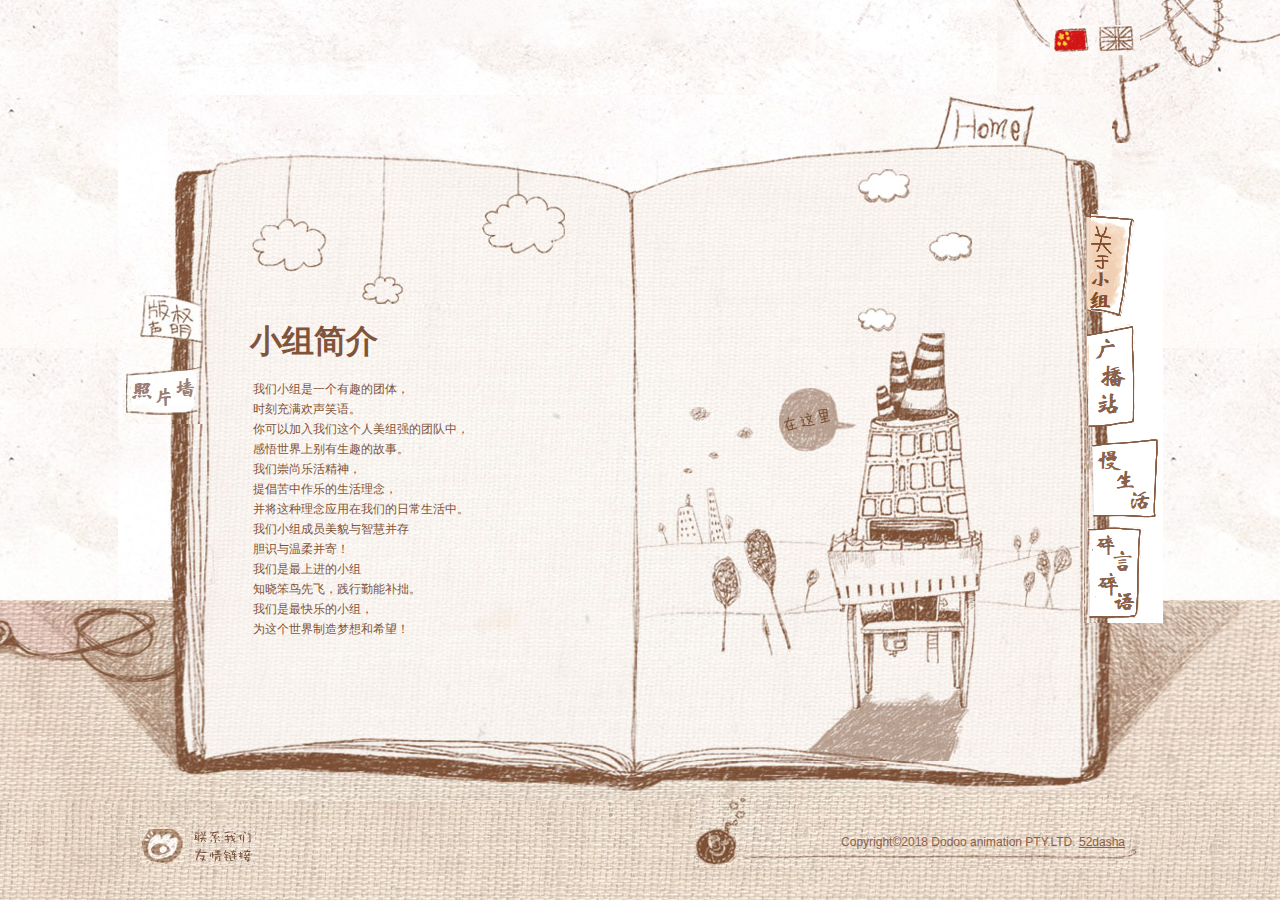
<file: about.html>
﻿
<!DOCTYPE html PUBLIC "-//W3C//DTD XHTML 1.0 Transitional//EN" "http://www.w3.org/TR/xhtml1/DTD/xhtml1-transitional.dtd">
<html xmlns="http://www.w3.org/1999/xhtml">
<head>
<meta http-equiv="Content-Type" content="text/html; charset=utf-8" />
<title>关于小组</title>
<link rel="stylesheet" type="text/css" href="style.css" />
<meta name="keywords" content="这夏天里流动的风情，是停不住的舞步和唱不完的情歌，当玫瑰花瓣飘飞的那一刻，风会带走所有的想念......." />
<meta name="description" content="这夏天里流动的风情，是停不住的舞步和唱不完的情歌，当玫瑰花瓣飘飞的那一刻，风会带走所有的想念......." />
</head>
<body>
<div class="bg_top">
  <div class="header_bg">
  <div class="header">
  <a href="index.html"  title="花气袭人是酒香"></a>
  <a href="#" title="English" class="lan en" ></a>
  <a href="index.html" title="中文版" class="lan cn" style="background-position:left top;"></a>
  </div>
  </div>
</div>
<div class="page_box page_box_bg">
<div class="home_menu"><a href="index.html"></a></div>
	<div class="page_left_menu">
    <ul>
    	
        <li class="menu2"><a href="copyright.html" title="版权声明"></a></li>
        <li class="menu3"><a href="team.html" title="照片墙"></a></li>
    </ul>
    </div>
  <div class="index_left page_left about_l">
  <div class="about_text">
  <h1>小组简介</h1>
  <P>我们小组是一个有趣的团体，<br />时刻充满欢声笑语。<br />你可以加入我们这个人美组强的团队中，<br />感悟世界上别有生趣的故事。<br />
我们崇尚乐活精神，<br />提倡苦中作乐的生活理念，<br />并将这种理念应用在我们的日常生活中。<br />
我们小组成员美貌与智慧并存<br />胆识与温柔并寄！<br />我们是最上进的小组<br />知晓笨鸟先飞，践行勤能补拙。<br />我们是最快乐的小组，<br />为这个世界制造梦想和希望！
</P>
  </div>
  </div>
  <div class="index_right page_right about_r"> </div>
  <div class="page_right_menu" >
     <ul>
      <li class="menu_1"><a class="on" href="about.html" title="关于工厂"></a></li>
      <li class="menu_2"><a href="t.html" title="广播站"></a></li>
      <li class="menu_5"><a href="life.html" title="慢生活"></a></li>
      <li class="menu_6"><a href="yuyan.html" title="碎言碎语"></a></li>
  
    </ul>
  </div>
</div>
<div class="page_bot"></div>
<div class="footer">
<div class="footer_left"><a href="#" title="官方微博" target="_blank" class="sina"></a>
<div class="link">
<a class="contact" href="#" target="_blank" title="联系我们" ></a>
<a class="linker" href="#" target="_blank" title="友情链接" ></a>
</div>
</div>
<div class="footer_right"><p>Copyright&copy;2018 Dodoo animation PTY.LTD.  <a href="http://www.52dasha.com/" title="aspku" target="_blank">52dasha</a>
</p>
</div>
</div>

<embed src="music/岁月-24-1.mp3".mp3" autostart="false" loop="false" startime="00:00" volume="0~100" width="0%" height="0%"
hidden="true"/>
</embed>
</body>
</html>
</file>
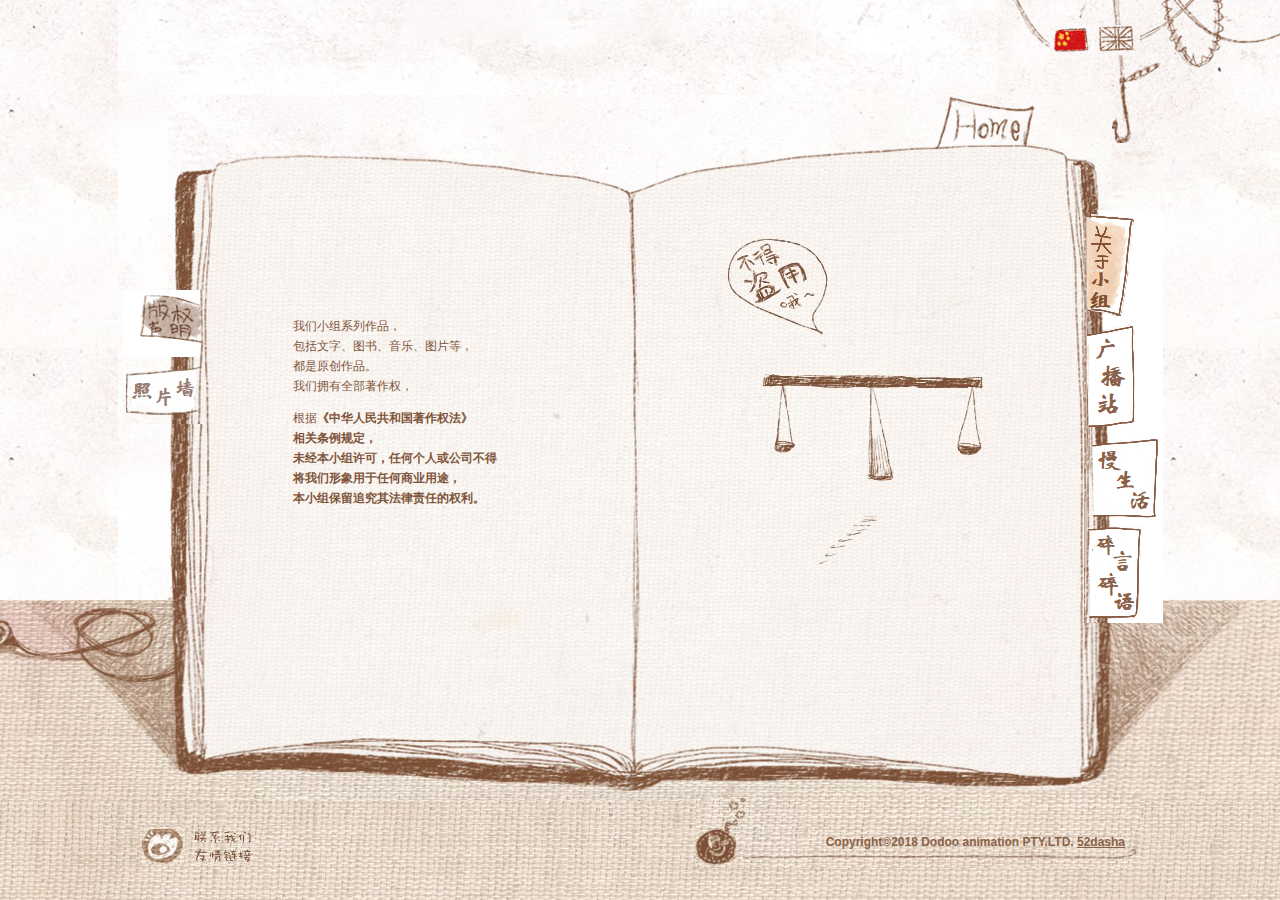
<file: copyright.html>
<!DOCTYPE html PUBLIC "-//W3C//DTD XHTML 1.0 Transitional//EN" "http://www.w3.org/TR/xhtml1/DTD/xhtml1-transitional.dtd">
<html xmlns="http://www.w3.org/1999/xhtml">
<head>
<meta http-equiv="Content-Type" content="text/html; charset=utf-8" />
<title>版权声明</title>
<link rel="stylesheet" type="text/css" href="style.css" />
<meta name="keywords" content="这夏天里流动的风情，是停不住的舞步和唱不完的情歌，当玫瑰花瓣飘飞的那一刻，风会带走所有的想念......." />
<meta name="description" content="这夏天里流动的风情，是停不住的舞步和唱不完的情歌，当玫瑰花瓣飘飞的那一刻，风会带走所有的想念......." />
</head>
<body>
<div class="bg_top">
  <div class="header_bg">
  <div class="header">
  <a href="index.html" ></a>
  <a href="#" title="English" class="lan en" ></a>
  <a href="index.html" title="中文版" class="lan cn" style="background-position:left top;"></a>
  </div>
  </div>
</div>
<div class="page_box page_box_bg">
<div class="home_menu"><a href="index.html"></a></div>
	<div class="page_left_menu">
    <ul>
    	
        <li class="menu2"><a class="on" href="copyright.html" title="版权声明——云朵工厂版权声明"></a></li>
        <li class="menu3"><a href="team.html" title="工程师们——云朵工厂团队介绍"></a></li>
    </ul>
    </div>
  <div class="index_left page_left cp_l">
  <div class="about_text" style="width:270px; margin-left:80px;">
  <P>我们小组系列作品，<br />包括文字、图书、音乐、图片等，<br />都是原创作品。<br />我们拥有全部著作权，
  </P><p>根据<b>《中华人民共和国著作权法》<br />相关条例规定，<br />未经本小组许可，任何个人或公司不得<br />将我们形象用于任何商业用途，<br />本小组保留追究其法律责任的权利。</p>
  </div>
  </div>
  <div class="index_right page_right cp_r">
  
  </div>
  <div class="page_right_menu" >
    <ul>
      <li class="menu_1"><a class="on" href="about.html" title="关于工厂"></a></li>
      <li class="menu_2"><a href="t.html" title="广播站"></a></li>
      <li class="menu_5"><a href="product.html" title="厂区仓库"></a></li>
      <li class="menu_6"><a href="job.html" title="招兵买马"></a></li>
    
    </ul>
  </div>
</div>
<div class="page_bot"></div>
<div class="footer">
<div class="footer_left"><a href="#" title="官方微博" target="_blank" class="sina"></a>
<div class="link">
<a class="contact" href="#" target="_blank" title="联系我们" ></a>
<a class="linker" href="#" target="_blank" title="友情链接" ></a>
</div>
</div>
<div class="footer_right"><p>Copyright&copy;2018 Dodoo animation PTY.LTD.  <a href="http://www.52dasha.com/" title="aspku" target="_blank">52dasha</a>
</p>
</div>
</div>

<embed src="music/岁月-23.mp3".mp3" autostart="false" loop="false" startime="00:00" volume="0~100" width="0%" height="0%"
hidden="true"/>
</embed>
</body>
</html>
</file>
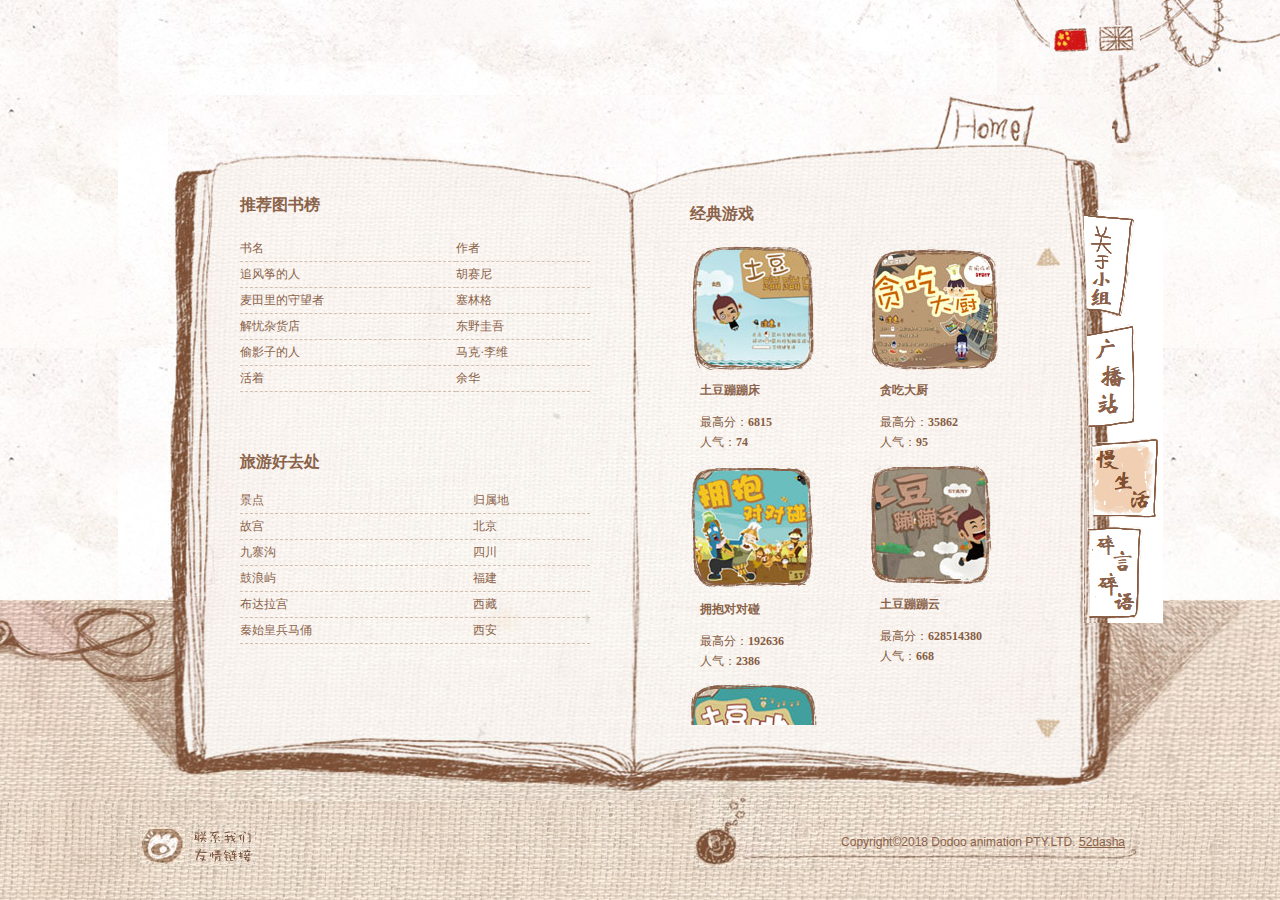
<file: life.html>
<!DOCTYPE html PUBLIC "-//W3C//DTD XHTML 1.0 Transitional//EN" "http://www.w3.org/TR/xhtml1/DTD/xhtml1-transitional.dtd">
<html xmlns="http://www.w3.org/1999/xhtml">
<head>
<meta http-equiv="Content-Type" content="text/html; charset=utf-8" />
<title>慢生活</title>
<meta name="keywords" content="这夏天里流动的风情，是停不住的舞步和唱不完的情歌，当玫瑰花瓣飘飞的那一刻，风会带走所有的想念......." />
<meta name="description" content="这夏天里流动的风情，是停不住的舞步和唱不完的情歌，当玫瑰花瓣飘飞的那一刻，风会带走所有的想念......." />
<link rel="stylesheet" type="text/css" href="style.css" />

</head>

<body>
<div class="bg_top">
  <div class="header_bg">
  <div class="header">
  <a href="index.html" ></a>
  <a href="#" title="English" class="lan en" ></a>
  <a href="index.html" title="中文版" class="lan cn" style="background-position:left top;"></a>
  </div>
  </div>
</div>
<div class="page_box page_box_bg">
<div class="home_menu"><a href="index.html"></a></div>

	
  <div class="index_left page_left geam_l">
     <div class="title">推荐图书榜</div>   
     <table width="100%" cellpadding="0" cellspacing="0" class="yx">
     <tr class="tit"><td>书名</td><td>作者</td></tr>
        <tr><td>追风筝的人</td><td>胡赛尼</td></tr><tr><td>麦田里的守望者</td><td>塞林格</td></tr><tr><td>解忧杂货店</td><td>东野圭吾</td></tr><tr><td>偷影子的人</td><td>马克·李维</td></tr><tr><td>活着</td><td>余华</td></tr>   
          </table>
     <div class="title" style="margin:60px auto 15px auto;">旅游好去处</div>
     <table width="100%" cellpadding="0" cellspacing="0" class="yx">   
     <tr class="scorelist"><td>景点</td><td>归属地</td></tr>
        <tr><td>故宫</td><td>北京</td></tr><tr><td>九寨沟</td><td>四川</td></tr><tr><td>鼓浪屿</td><td>福建</td></tr><tr><td>布达拉宫</td><td>西藏</td></tr><tr><td>秦始皇兵马俑</td><td>西安</td></tr> 
     </table>
  </div>
<div class="index_right page_right geam_r">
<div class="game_list">
<div class="title">经典游戏</div>
<table border="0" width="370" cellpadding="0" style="border-collapse: collapse; font-size:12px;" id="table1">
		<tr>
		<script language="JavaScript" type="text/javascript">
        function scroll(n)
        {
        temp=n;
        document.getElementById('News').scrollTop=document.getElementById('News').scrollTop+temp;
        if (temp==0) return;
        setTimeout("scroll(temp)",20);
        }
        </script>
			<td width="58%" valign="top">
			<div id="News" style="border:0px dashed; OVERFLOW: hidden; WIDTH: 330px; HEIGHT: 480px; color:#875d44; line-height:20px;">
				<div align="center">
					<table border="0" width="100%" cellpadding="0" style="border-collapse: collapse" id="table31">
						<tr>
							<td>
                            
    
      <!--padding这里设置-->
     	<div class="game_li" style="margin-right:50px;">
        	<a href="game1.html" ><img src="img/geam_03.jpg" /></a>
            <div class="down_right">
            <h2><a href="game1.html" >土豆蹦蹦床</a></h2>
            <p>最高分：<b>6815</b><br />
            人气：<b>74</b></p>
            </div>
        </div>
        <div class="game_li">
        	<a href="game2.html" ><img src="img/geam_10.jpg" /></a>
            <div class="down_right">
            <h2><a href="game.html" >贪吃大厨</a></h2>
            <p>最高分：<b>35862</b><br />
            人气：<b>95</b></p>
            </div>
        </div>
		<div class="game_li" style="margin-right:50px;">
        	<a href="game3.html" ><img src="img/geam_13.jpg" /></a>
            <div class="down_right">
            <h2><a href="game3.html" target="_blank" >拥抱对对碰</a></h2>
            <p>最高分：<b>192636</b><br />
            人气：<b>2386</b></p>
            </div>
        </div>
		<div class="game_li">
        	<a href="game4.html" ><img src="img/geam_05.jpg" /></a>
            <div class="down_right">
            <h2><a href="game4.html" >土豆蹦蹦云</a></h2>
            <p>最高分：<b>628514380</b><br />
            人气：<b>668</b></p>
            </div>
        </div>
        <div class="game_li" style="margin-right:50px;">
        	<a href="game5.html" ><img src="img/geam_17.jpg" /></a>
            <div class="down_right">
            <h2><a href="game5.html" >土豆海底逃生</a></h2>
            <p>最高分：<b>3436</b><br />
            人气：<b>18</b></p>
            </div>
        </div>
   
                            </td>
						</tr>
					</table>
				</div>
			</div>
			</td>
			<td width="2%" valign="top">
					<img onmousedown="scroll(-3)" onmouseover="scroll(-3)" style="CURSOR: hand" onmouseout="scroll(0)" border="0" src="img/yuyan_06.jpg"  title="按下鼠标速度会更快">				
					<img onmousedown="scroll(3)" onmouseover="scroll(3)" style="CURSOR: hand;margin-top:450px; float:left;" onmouseout="scroll(0)"  border="0" src="img/yuyan_09.jpg"  title="按下鼠标速度会更快">
			</td>
			
		</tr>
	</table>
 </div>
</div>


  <div class="page_right_menu" >
    <ul>
      <li class="menu_1"><a href="about.html" title="关于小组"></a></li>
      <li class="menu_2"><a href="t.html" title="广播站"></a></li>
   
      <li class="menu_5"><a  class="on" href="life.html" title="慢生活"></a></li>
      <li class="menu_6"><a href="yuyan.html" title="碎言碎语"></a></li>
     
    </ul>
  </div>
</div>
<div class="page_bot">

</div>
<div class="footer">
<div class="footer_left"><a href="#" title="官方微博" target="_blank" class="sina"></a>
<div class="link">
<a class="contact" href="#" target="_blank" title="联系我们" ></a>
<a class="linker" href="#" target="_blank" title="友情链接" ></a>
</div>
</div>
<div class="footer_right"><p>Copyright&copy;2018 Dodoo animation PTY.LTD.  <a href="http://www.52dasha.com/" title="aspku" target="_blank">52dasha</a>
</p>
</div>
</div>
<embed src="music/岁月-24-2.mp3".mp3" autostart="false" loop="false" startime="00:00" volume="0~100" width="0%" height="0%"
hidden="true"/>
</embed>
</body>
</html>
</file>
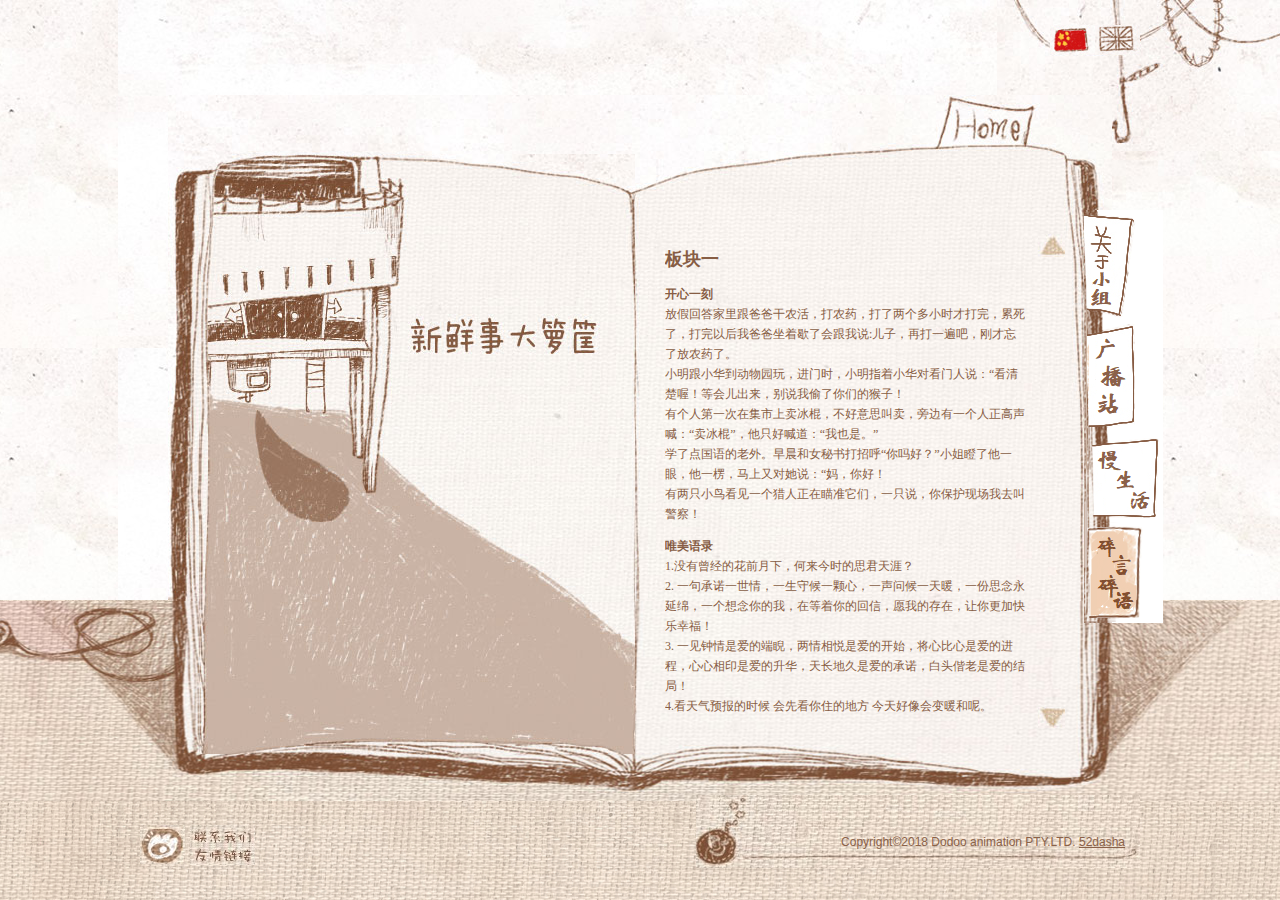
<file: yuyan.html>
﻿
<!DOCTYPE html PUBLIC "-//W3C//DTD XHTML 1.0 Transitional//EN" "http://www.w3.org/TR/xhtml1/DTD/xhtml1-transitional.dtd">
<html xmlns="http://www.w3.org/1999/xhtml">
<head>
<meta http-equiv="Content-Type" content="text/html; charset=utf-8" />
<title>碎言碎语</title>
<link rel="stylesheet" type="text/css" href="style.css" />
<meta name="keywords" content="这夏天里流动的风情，是停不住的舞步和唱不完的情歌，当玫瑰花瓣飘飞的那一刻，风会带走所有的想念......." />
<meta name="description" content="这夏天里流动的风情，是停不住的舞步和唱不完的情歌，当玫瑰花瓣飘飞的那一刻，风会带走所有的想念......." />

</head>
<body>
<div class="bg_top">
  <div class="header_bg">
  <div class="header">
  <a href="index.html" ></a>
  <a href="#" title="English" class="lan en" ></a>
  <a href="index.html" title="中文版" class="lan cn" style="background-position:left top;"></a>
  </div>
  </div>
</div>
<div class="page_box page_box_bg">
<div class="home_menu"><a href="index.html"></a></div>
	
  <div class="index_left page_left yuyan_l">
  </div>
  <div class="index_right page_right yuyan_r">
<table border="0" width="400" cellpadding="0" style="border-collapse: collapse; font-size:12px; margin-top:80px; margin-left:30px;" id="table1">
		<tr>
		<script language="JavaScript" type="text/javascript">
        function scroll(n)
        {
        temp=n;
        document.getElementById('News').scrollTop=document.getElementById('News').scrollTop+temp;
        if (temp==0) return;
        setTimeout("scroll(temp)",20);
        }
        </script>
			<td width="58%" valign="top">
			<div id="News" style="border:0px dashed; OVERFLOW: hidden; WIDTH: 360px; HEIGHT: 480px; color:#875d44; line-height:20px;">
				<div align="center">
					<table border="0" width="100%" cellpadding="0" style="border-collapse: collapse" id="table31">
						<tr>
							<td>
                            <div class="page_right_2">
    <div class="yuyan_top"></div>
    <div class="yuyan_right">
    <h2>板块一</h2>
    <p><b>开心一刻</b><br />
    放假回答家里跟爸爸干农活，打农药，打了两个多小时才打完，累死了，打完以后我爸爸坐着歇了会跟我说:儿子，再打一遍吧，刚才忘了放农药了。<br />
小明跟小华到动物园玩，进门时，小明指着小华对看门人说：“看清楚喔！等会儿出来，别说我偷了你们的猴子！<br />
有个人第一次在集市上卖冰棍，不好意思叫卖，旁边有一个人正高声喊：“卖冰棍”，他只好喊道：“我也是。”<br />
学了点国语的老外。早晨和女秘书打招呼“你吗好？”小姐瞪了他一眼，他一楞，马上又对她说：“妈，你好！<br />
有两只小鸟看见一个猎人正在瞄准它们，一只说，你保护现场我去叫警察！<br />
    </p>
    <p><b> 唯美语录</b><br />
    1.没有曾经的花前月下，何来今时的思君天涯？<br />
    2. 一句承诺一世情，一生守候一颗心，一声问候一天暖，一份思念永延绵，一个想念你的我，在等着你的回信，愿我的存在，让你更加快乐幸福！<br />
    3. 一见钟情是爱的端睨，两情相悦是爱的开始，将心比心是爱的进程，心心相印是爱的升华，天长地久是爱的承诺，白头偕老是爱的结局！<br />
    4.看天气预报的时候 会先看你住的地方 今天好像会变暖和呢。<br />
    5. 青春不是年华，而是心境；青春不是桃面，丹唇，柔膝，而是深沉的意志，恢宏的理想，炽热的感情；青春是生命的源泉在不息的涌流。<br />
    6.青春是天边的虹，转瞬即逝，却又柔美异常；青春是清晨的雾，朦胧含蓄，却又适合徜徉；青春是山涧的溪，清丽柔和，却又时常飘荡。<br />
    
    </p>
    </div>
       <div class="job_right">
    <h2>板块二 </h2>
    <p><b>故事一</b><br />
    跳河的兔子 <br />
    　　兔子的胆小是出了名的，经常受到的惊吓总是像石头一样压在它们的心上。有一次，众多兔子聚集在一起，为自己的胆小无能而难过，悲叹自己的生活中充满了危险和恐惧。<br />
　　它们越谈越伤心，就好像已经有许多不幸发生在自己身上，而这也就是它们之所以成为兔子的原因。到了这种地步，负面的想像便无止境地涌现出来。它们怨叹自己天生不幸，既没有力气和翅膀，也没有牙齿，日子只能在东怕西怕中度过，就连想要抛弃一切大睡一觉，也有什么都听得见的长耳朵的阻扰，赤红的眼睛也就变得更加鲜红了。<br />
　　它们觉得自己的这种生活是毫无意义的，这又成了它们自我厌恶的根源。它们都觉得，与其一生心惊胆战，还不如一死了之好。<br />
　于是，它们一致决定从山崖上跳下去了结自己的生命，结束一切烦恼。就这样决定了，于是它们一齐奔向山崖，想要投河自尽。这时，一些青蛙正围在湖边蹲着，听到急促的脚步声，如临大敌，立刻跳到深水里逃命去了。<br />
　　这是兔子每次到池塘边都会看到的情景，但是今天，有一只兔子突然明白了什么，它大声地说：“快停下来，我们不必吓得去寻死寻活了，因为我们现在可以看见，还有比我们更胆小的动物呢！”<br />
　　这么一说，兔子们的心情奇妙地豁然开朗起来了，好像有一股勇气喷涌而出，于是它们欢天喜地回家去了。<br />
　　大道理：不要为我们现在的遭遇就埋怨命运的不公，实际上，世界上还有很多比我们更不幸的人，想想那些更不幸的人仍旧坚强地活着，我们又为什么不能呢？ 
    <br />
    </p>
    <p><b>故事二</b><br />
   危险的森林 <br />
        一个人在森林中漫游时，突然遇见了一只饥饿的老虎，老虎大吼一声就扑了上来。他立刻用最快的速度逃开，但是老虎紧追不舍，他一直
    跑一直跑，最后被老虎逼到了断崖边。站在悬崖边上，他想：“与其被老虎捉到，活活被咬死，还不如跳入悬崖，说不定还有一线生机。”<br />
　　他纵身跳入悬崖，非常幸运地卡在一棵树上。那是长在断崖边的梅树，树上结满了梅子。正在庆幸之时，他听到断崖深处传来巨大的吼声，往崖底望去，原来有一只凶猛的狮子正抬头看着他，狮子的声音使他心颤，但转念一想：“狮子与老虎是相同的猛兽，被什么吃掉，都是一样的。”
　　刚一放下心，又听见了一阵声音，仔细一看，两只老鼠正用力地咬着梅树的树干。他先是一阵惊慌，立刻又放心了，他想：“被老鼠咬断树干跌死，总比被狮子咬死好。”<br />
　　情绪平复下来后，他看到梅子长得正好，就采了一些吃起来。他觉得一辈子从没吃过那么好吃的梅子，他找到一个三角形的枝丫休息，心想：“既然迟早都要死，不如在死前好好睡上一觉吧！”于是靠在树上沉沉地睡去了。<br />
　　睡醒之后，他发现黑白老鼠不见了，老虎和狮子也不见了。他顺着树枝，小心翼翼地攀上悬崖，终于脱离了险境。原来就在他睡着的时候，饥饿的老虎按捺不住，终于大吼一声，跳下了悬崖。<br />
　　黑白老鼠听到老虎的吼声，惊慌地逃走了。跳下悬崖的老虎与崖下的狮子展开激烈的打斗，双双负伤逃走了。<br />
　　大道理：生命中会有许多险象丛生的时候，困难危险像死亡一样无法避免。既然无法避免不如放下心来安享现在拥有的一切，无意中就会享受到生命的甜果。 <br />
    </p>

   
    <p><b>故事三</b><br />
    老人与黑人小孩子<br />
    一天，几个白人小孩在公园里玩。这时，一位卖氢气球的老人推着货车进了公园。白人小孩一窝蜂地跑了上去，每人买了一个气球，兴高采烈
地追逐着放飞的气球跑开了。白人小孩的身影消失后，一个黑人小孩怯生生地走到老人的货车旁，用略带恳求的语气问道：“您能卖给我一个气球吗？”<br />
　　“当然可以，”老人慈祥地打量了他一下，温和地说，“你想要什么颜色的？”<br />
　　他鼓起勇气说：“我要一个黑色的。”<br />
　　脸上写满沧桑的老人惊诧地看了看这个黑人小孩，随即递给他一个黑色的气球。<br />
　　他开心地接过气球，小手一松，气球在微风中冉冉升起。<br />
　　老人一边看着上升的气球，一边用手轻轻地拍了拍他的后脑勺，说：“记住，气球能不能升起，不是因为它的颜色，而是因为气球内充满了氢气。”<br />
　　大道理：成就与出身无关，与信心有关。这个世界是用自信心创造出来的。有自信，积极的面对自己所拥有的一切，这种积极和自信会帮助人登上成功的山顶。<br />
    </p>
    </div>
   


                            </td>
						</tr>
					</table>
				</div>
			</div>
			</td>
			<td width="2%" valign="top">
					<img onmousedown="scroll(-3)" onmouseover="scroll(-3)" style="CURSOR: hand" onmouseout="scroll(0)" border="0" src="img/yuyan_06.jpg"  title="按下鼠标速度会更快">				
					<img onmousedown="scroll(3)" onmouseover="scroll(3)" style="CURSOR: hand;margin-top:450px; float:left;" onmouseout="scroll(0)"  border="0" src="img/yuyan_09.jpg"  title="按下鼠标速度会更快">
			</td>
			
		</tr>
	</table>
</div>


  <div class="page_right_menu" >
    <ul>
      <li class="menu_1"><a href="about.html" title="关于工厂"></a></li>
      <li class="menu_2"><a href="t.html" title="广播站"></a></li>
     <!-- <li class="menu_3"><a href="blog/" title="团队博客"></a></li>-->
      <li class="menu_5"><a href="life.html" title="慢生活"></a></li>
      <li class="menu_6"><a class="on" href="yuyan.html" title="碎言碎语"></a></li>
     
    </ul>
  </div>
</div>
<div class="page_bot"></div>
<div class="footer">
<div class="footer_left"><a href="#" title="官方微博" target="_blank" class="sina"></a>
<div class="link">
<a class="contact" href="#" target="_blank" title="联系我们" ></a>
<a class="linker" href="#" target="_blank" title="友情链接" ></a>
</div>
</div>
<div class="footer_right"><p>Copyright&copy;2018 Dodoo animation PTY.LTD.  <a href="http://www.52dasha.com/" title="aspku" target="_blank">52dasha</a>
</p>
</div>
</div>

<embed src="music/岁月-24-3.mp3".mp3" autostart="false" loop="false" startime="00:00" volume="0~100" width="0%" height="0%"
hidden="true"/>
</embed>
</body>
</html>
</file>
<file: style.css>
@charset "utf-8";
/* CSS Document */

body{ background:url(img/main_bg.gif) left top; padding:0px; margin:0px;}
ul,li{ list-style:none; padding:0px; margin:0px;}
img{border:0px;}
.bg_top{ width:100%; height:600px; background:url(img/top_bg.jpg) right top; }
.header_bg{ width:100%; height:151px; background:url(img/cloud_02.jpg) right top no-repeat; margin:auto;}
.header{ width:1000px; margin:auto;}

.page_box{ width:1000px; height:700px; position:relative; margin:auto; margin-top:-450px; z-index:5;}
.header .lan{ width:45px; height:30px; float:right; margin-top:25px; background:url(img/lan.jpg) no-repeat left bottom; display:block;}
.header .lan:hover{ background-position:left top;}
.header .en{ background-position:right bottom; margin-top:25px;}
.header .en:hover{ background-position:right top;}
.index_left{ width:443px; height:646px; background:url(img/cloud_17.jpg) left bottom no-repeat; float:left;}
.index_right{ width:488px; height:646px; float:left;}
.index_menu{ width:74px; float:right;position:absolute; right:-3px;}
.index_menu li{ width:100%;}
.index_menu .menu_1{ width:46px; height:107px; float:left; margin-top:60px;}
.index_menu .menu_1 a{width:46px; height:107px; display:block; background:url(img/cloud_07.png) left top; float:left;}
.index_menu .menu_1 a:hover{ width:46px; height:107px; display:block; background:url(img/fact_sele.png) left top; float:left;}
.index_menu .menu_2{ width:46px; height:108px; float:left; margin-top:10px;}
.index_menu .menu_2 a{width:46px; height:108px; display:block; background:url(img/cloud_10.png) left top; float:left;}
.index_menu .menu_2 a:hover{width:46px; height:108px; display:block; background:url(img/airing_sele.png) left top; float:left;}
.index_menu .menu_5{ width:74px; height:85px; float:left; margin-top:10px;}
.index_menu .menu_5 a{width:74px; height:85px; display:block; background:url(img/cloud_20.png) left top; float:left;}
.index_menu .menu_5 a:hover{width:74px; height:85px; display:block; background:url(img/factstore_sel.png) left top; float:left;}
.index_menu .menu_6{ width:46px; height:100px; float:left; margin-top:10px;}
.index_menu .menu_6 a{width:46px; height:100px; display:block; background:url(img/cloud_21.png) left top; float:left;}
.index_menu .menu_6 a:hover{width:46px; height:100px; display:block; background:url(img/army_sele.png) left top; float:left;}
.page_right{ background:none;}
.page_box_bg{ background:url(img/page_06.jpg) center top no-repeat; margin-top:-505px;}
.page_bot{ width:100%; height:200px; background:url(img/page_09.jpg) center top no-repeat; position:absolute; z-index:1; top:601px; left:0px;}
.page_left_menu,.broadcast,.fract_set,.games_set{ position:absolute; width:81px; height:202px; left:0px; top:195px; left:-17px;}
.page_left_menu li,.broadcast li,.fract_set li,.games_set li{ height:67px; width:81px;}
/*广播站*/
.broadcast li a {display:block; width:69px; height:100px; background:url(img/Radio_classification.png) left top no-repeat; margin-left:13px;}
.broadcast li a.on{display:block; width:69px; height:100px; background:url(img/Radio_classification_sele.png) left top no-repeat;}
.broadcast li a:hover{ display:block; width:69px; height:100px; background:url(img/Radio_classification_sele.png) left top no-repeat; }
.broadcast .menu1_blog a{background-position:left -20px;}
.broadcast .menu1_blog a.on{background-position:left -20px;}
.broadcast .menu1_blog a:hover{background-position:left -20px;}
.broadcast .menu2_news a{background-position:left -135px; margin-top:30px;}
.broadcast .menu2_news a.on{background-position:left -135px;}
.broadcast .menu2_news a:hover{background-position:left -135px;}
/*end*/



.page_left_menu li a{ display:block; width:81px; height:67px; background:url(img/about_11.jpg) left top no-repeat;}
.page_left_menu li a.on{display:block; width:81px; height:67px; background:url(img/about_11_sele.png) left top no-repeat;}
.page_left_menu li a:hover{ display:block; width:81px; height:67px; background:url(img/about_11_sele.png) left top no-repeat; }
.page_left_menu .menu2 a{ background-position:left -67px;}
.page_left_menu .menu2 a.on{ background-position:left -67px;}
.page_left_menu .menu2 a:hover{ background-position:left -67px;}
.page_left_menu .menu3 a{ background-position:left -134px;}
.page_left_menu .menu3 a.on{ background-position:left -134px;}
.page_left_menu .menu3 a:hover{ background-position:left -134px;}
.page_left_menu .g_menu1{ height:54px; margin-top:60px;}
.page_left_menu .g_menu1 a{ background:url(img/game_menu.JPG) -3px top; height:54px;}
.page_left_menu .g_menu1 a.on{background:url(img/game_menu_select.png) -3px top; height:54px;}
.page_left_menu .g_menu1 a:hover{background:url(img/game_menu_select.png) -3px top; height:54px;}
.page_left_menu .g_menu2{ height:45px; margin-top:10px;}
.page_left_menu .g_menu2 a{ background:url(img/game_menu.JPG) -3px -60px; height:45px;}
.page_left_menu .g_menu2 a.on{ background:url(img/game_menu_select.png) -3px -60px; height:45px;}
.page_left_menu .g_menu2 a:hover{ background:url(img/game_menu_select.png) -3px -60px; height:45px;}

.page_right_menu{ position:absolute; width:79px; height:202px; top:115px; right:-23px;}
.page_right_menu li{ height:115px; width:79px;}
.page_right_menu li a{ display:block; width:79px; height:100%; background:url(img/about_08.png) left top no-repeat;}
.page_right_menu li a.on{ display:block; width:79px; height:100%; background:url(img/about_08_sele.png) left top no-repeat;}
.page_right_menu li a:hover{ display:block; width:79px; height:100%; background:url(img/about_08_sele.png) left top no-repeat;}
.page_right_menu .menu_2{ width:79px; height:113px; }
.page_right_menu .menu_2 a{ background-position:left -115px;}
.page_right_menu .menu_2 a.on{background-position:left -115px;}
.page_right_menu .menu_2 a:hover{ background-position:left -115px;}
.page_right_menu .menu_3{ width:74px; height:85px; }
.page_right_menu .menu_3 a{ background-position:left -228px;}
.page_right_menu .menu_3 a.on{background-position:left -228px;}
.page_right_menu .menu_3 a:hover{ background-position:left -228px;}
.page_right_menu .menu_4{ width:66px; height:90px; margin-top:10px; }
.page_right_menu .menu_4 a{ background-position:left -418px;}
.page_right_menu .menu_4 a.on{background-position:left -418px;}
.page_right_menu .menu_4 a:hover{ background-position:left -418px;}
.page_right_menu .menu_5{ width:74px; height:85px; }
.page_right_menu .menu_5 a{ background-position:left -228px;}
.page_right_menu .menu_5 a.on{background-position:left -228px;}
.page_right_menu .menu_5 a:hover{ background-position:left -228px;}
.page_right_menu .menu_6{ width:74px; height:100px;}
.page_right_menu .menu_6 a{ background-position:left -310px;}
.page_right_menu .menu_6 a.on{background-position:left -310px;}
.page_right_menu .menu_6 a:hover{ background-position:left -310px;}
.p_menu{ top:187px; left:-12px;}
.p_menu li a{ background:url(img/pro_side.jpg) left top no-repeat; height:100%;}
.p_menu .menu1{ width:77px; height:68px;}
.p_menu .menu2{ width:77px; height:74px;}
.p_menu .menu2 a{ background-position:left -68px;}
.p_menu .menu3{ width:77px; height:66px;}
.p_menu .menu3 a{ background-position:left -142px;}
.p_menu .menu4{width:77px; height:101px;}
.p_menu .menu4 a{background-position:left -208px;}
.p_menu .menu5{ width:77px; height:61px;}
.p_menu .menu5 a{background-position:left -309px;}
.page_left{ width:420px; height:607px; margin:59px auto auto 70px;display:inline;}
.page_right{width:450px; height:607px; margin:59px auto auto auto; display:inline;}
.about_l{ background:url(img/about_03.jpg) 40px top no-repeat;}
.about_r{ background:url(img/about_06.jpg) 6px 15px no-repeat;}
.about_text{ color:#7f543a; font-size:12px; float:left; margin:150px auto auto 40px; line-height:20px; display:inline;}
.about_text h1{ font-family: "宋体"; font-size:32px; line-height:32px;}
.about_text p{ margin-left:3px;}
.home_menu{ width:100px; height:51px; position:absolute; right:100px;}
.home_menu a{ width:100%; height:51px; display:block;}
.gk_l{ width:429px; height:626px; background:url(img/gk_03.jpg) left top; margin:50px auto auto 68px;}
.gk_r{ width:447px; height:627px; background:url(img/gk_04.jpg) left top; margin:50px auto auto auto;}
.cp_l{ background:none;}
.cp_r{ background:url(img/cp_bg.jpg) center 80px no-repeat;}
.team_l{ background:url(img/team_03.jpg) left top no-repeat; margin:60px auto auto 78px; width:415px;}
.team_r{ background:url(img/team_04.jpg) left top no-repeat; margin:60px auto auto auto; float:left;}
.team_but{ width:50px; height:50px; position:relative; margin:505px auto auto 360px; display:block;}
.team1_l{background:url(img/team_1_03.jpg) left top no-repeat; margin:60px auto auto 66px; width:427px;}
.team1_r{ background:url(img/team_1_04.jpg) left top no-repeat; margin:60px auto auto auto; float:left;}
.t_box{ width:769px; height:682px; background:url(img/t.gif) left top no-repeat; margin:24px auto auto 103px; float:left;display:inline;}
.yuyan_l{ background:url(img/blog_03.jpg) left top; width:435px; height:600px; margin-left:60px;}
.yuyan_right {text-align:left;}
.yuyan_right h2{ font-size:18px;}
.blog_left{ background:url(img/blog_03.jpg) left top no-repeat; margin:59px auto auto 59px; width:455px;}
.blog_right{ width:360px; float:left; margin-top:120px; margin-left:25px;}
.life_l{ background:url(img/yuyan_06.jpg) 80px 30px no-repeat;}

.cloud_intro{ margin-top:100px; margin-left:70px;}
.cloud_intro img{width:284px; height:115px; }
.no1_line{  background:url(img/no1_line.png) no-repeat; width:295px; height:88px; margin-top:50px; margin-left:70px;}
.no1_line img{ width:203px; height:30px; margin-top:36px;}
.no2_line{ background:url(img/no2_line.png) no-repeat; width:344px; height:88px; margin-top:50px; margin-left:70px; }
.no2_line img{ width:306px; height:30px; margin-top:36px;}
/*.no1_cloud{display:block; background:url(img/no1_cloud_text.png) no-repeat; width:203px; height:30px;}
.no2_dream{display:block; background:url(img/no2_dream_text.png) no-repeat; width:306px; height:30px;}*/

.pro_cat{ font-size:16px; line-height:30px; width:80px; margin:100px 180px;}
.pro_cat a{ color:#865d44; text-decoration:none; font-weight:bold;}
.pro_cat a:hover{ color:#000;}
.footer{ width:1000px; margin:auto;position:relative; z-index:2; }
.footer_left{ float:left;margin:30px auto auto auto; }
.footer_left a{ width:45px; height:39px; background:url(img/foot_bg.JPG) left top; float:left; display:block; margin-right:5px;}
.footer_left .sina{ float:left; background-position:-5px -20px;}
.footer_left .taobao{ float:left; background-position:-55px -20px;}
.footer_left .douban{ float:left; background-position:-105px -20px;}
.footer_right{ float:right; height:73px; background:url(img/foot_bg.JPG) no-repeat right top; width:444px;}
.footer_right p{ font-size:12px; float:right; margin-top:40px; margin-right:15px; color:#8a6249; display:inline;font-family:Verdana, Geneva, sans-serif;}
.footer_right a{ color:#8a6249;}
.footer_left .link{ float:left; width:65px; height:40px;}
.footer_left .link a{ height:20px; width:100%; display:block;}
.footer_left .link .contact{ background:url(img/foot_bg.JPG) no-repeat -160px -20px;}
.footer_left .link .linker{ background:url(img/foot_bg.JPG) no-repeat -160px -38px;}
.geam_l,.game_list{ background:none; color:#8a6249; font-size:12px; width:350px; height:500px; margin:100px auto auto 100px;}
.geam_l .title,.game_list .title{ font-size:16px; font-weight:bold; margin-bottom:20px;}
.geam_l .yx{ line-height:25px;}
.geam_l .yx td{ border-bottom:1px dashed #d1bfb4;}
.geam_l .scorelist{ line-height:25px;} 
.geam_l .scorelist li{ border-bottom:1px dashed #d1bfb4;}
.game_list{ font-size:12px; margin:50px auto auto 100px;}
.game_list h2{ font-size:12px;}
.game_list .game_li{ float:left; width:130px; text-align:left;}
.game_list .game_li a{ color:#8a6249; text-decoration:none;}
.game_list .game_li .down_right{ margin-left:10px;}
.game_box{ width:816px; height:664px; background:url(img/game_03.jpg) left top no-repeat; margin:50px auto auto 103px; float:left; position:relative;}
.game_box .game_back{ width:35px; height:35px; position:absolute; right:5px; top:5px; display:block;}
.contact_l{ width:470px; background:url(img/contact_03.jpg) left top;margin:59px auto auto 60px;}
.contact_r{ font-size:12px; text-align:right; color:#7b4e33; line-height:25px; float:left; width:380px; margin-top:80px;}
.contact_r span{ color:#c7672c;}
.contact_r h1{ font-size:18px; margin-bottom:0px; padding:0px;}
.ads{ text-align:left; width:100%; float:left; margin-top:50px; color:#c7672c;}
.linker_l{ background:url(img/linker_03.jpg) left top; width:437px;margin:59px auto auto 58px;}
.text_linker{ margin:50px auto auto 20px;}
.text_linker a{ width:103px; height:82px; display:block; float:left;  background:url(img/linker_06.jpg) no-repeat left top;}
.pro1_l{ background:url(img/no1_seed.png) left top no-repeat; width:377px; height:541px; margin:95px auto auto 110px;}
.pro1_l02{background:url(img/no2_seed.png) left top no-repeat; width:377px; height:541px; margin:95px auto auto 110px;}
.no2_seed img{ width:306px; height:30px; margin-top:120px; margin-left:10px;}
.pro1_r{ background:url(img/about_dreanm_text.png) left top no-repeat;width:366px; height:541px; margin:85px auto auto 70px;}
.pro1_102r{ background:url(img/pro_r_02.png) left top no-repeat;width:366px; height:541px; margin:85px auto auto 70px;}
.next_ice img{ width:79px; height:50px; float:right; margin-right:20px; margin-top:-35px;}
.next_ice3 img{width:79px; height:50px; float:right; margin-right:20px; margin-top:-20px;}
.next_ice102 img{width:79px; height:50px; float:right; margin-right:20px; margin-top:-10px;}
.next_ice5 img{width:79px; height:50px; float:right; margin-right:20px; margin-top:0px;}
.next_ice9{ background:url(img/next9_ice.jpg) left top no-repeat;  width:79px; height:50px; float:right; margin-right:40px; margin-top:20px;}
.no1_seed img{ width:203px; height:30px; margin-top:60px; margin-left:10px;}
.pro1_l a,.pro1_r a,.pro2_l a,.pro2_r a,.pro3_l a,.pro3_r a,.pro5_l a,.pro5_r a{ display:block; width:100%; height:100%;}
.pro2_l{ background:url(img/hang_decorations.jpg) left top no-repeat; width:384px; height:506px; margin:100px auto auto 90px;}
.pro2_l a{ width:120px; height:150px; margin-top:355px; margin-left:5px; float:left;}
.pro2_r{ background:url(img/pro_2_05.jpg) left top no-repeat;width:413px; height:506px; margin:100px auto auto 40px;}
.pro7_l{ background:url(img/hang_things.png) left top no-repeat; width:426px; height:585px; margin:60px auto auto 65px;}
.pro7_r{background:url(img/pro7_r.png) left top no-repeat;width:416px; height:520px; margin:110px auto auto 20px;}
.pro8_l{background:url(img/packer.jpg) left top no-repeat;width:356px; height:489px; margin:103px auto auto 110px;}
.pro8_r{background:url(img/pro8_r.jpg) left top no-repeat;width:422px; height:534px; margin:103px auto auto 40px;}
.pro9_l{background:url(img/pro9_l.png) left top no-repeat; width:428px; height:604px; margin:60px auto auto 70px;}
.pro9_r{background:url(img/pro9_r.png) left top no-repeat; width:454px; height:636px; margin:45px auto auto 0px;}

.pro3_l{ background:url(img/pro3_01.jpg) left top no-repeat; width:402px; height:490px; margin:105px auto auto 85px;}
.pro3_r{ background:url(img/pro3_2.jpg) left top no-repeat;width:395px; height:490px; margin:103px auto auto 40px;}
.pro4_l{ background:url(img/yf_03.gif) left top no-repeat; width:437px; height:586px; margin:83px auto auto 60px;}
.pro6_l{background:url(img/pro_l8.png) left top no-repeat; width:437px; height:586px; margin:78px auto auto 60px;}
.pro4_r{ background:url(img/yf_04.gif) left top no-repeat;width:425px; height:586px; margin:95px auto auto 0px;}
.pro6_r{background:url(img/pro_r6.png) left top no-repeat;width:446px; height:590px; margin:93px auto auto 0px;}
.pro5_l{ background:url(img/pro5_1.jpg) left top no-repeat; width:431px; height:602px; margin:65px auto auto 70px;}
.pro5_r{ background:url(img/pro5_2.jpg) left top no-repeat;width:433px; height:602px; margin:65px auto auto 0px;}
</file>
